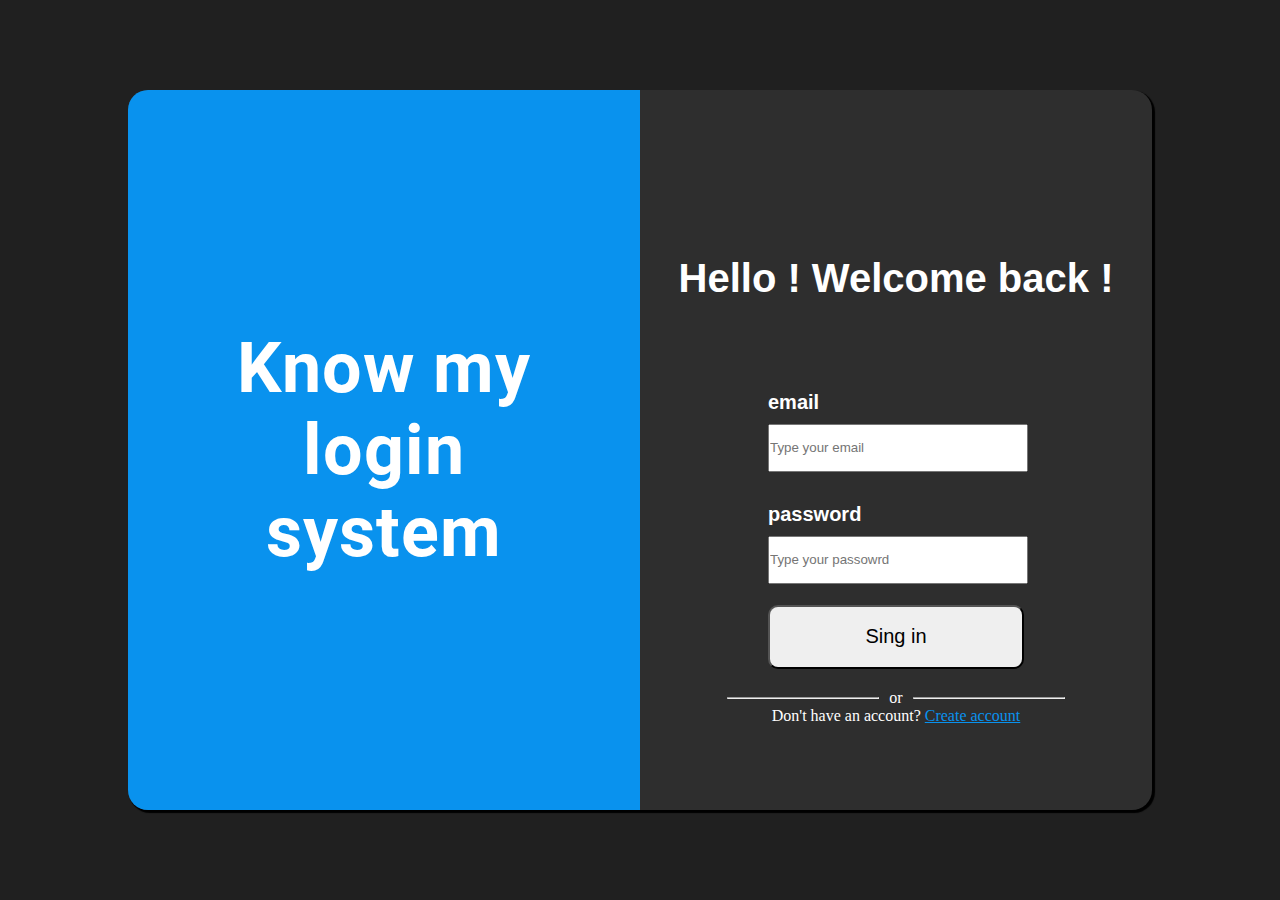
<file: en-US/login/login.html>
<!DOCTYPE html>
<html lang="en-US">
<head>
    <meta name="viewport" content="width=device-width, initial-scale=1, minimum-scale=1">
    <link rel="stylesheet" href="../../styles/style-login.css">
    <title>Portifólio WiLL</title>
</head>
<body>
    <main>
        <section class='content-container'>
            <div class="title-page">
                <h1>Know my login system</h1>
            </div>
            <div class="form-page">
                <h2>Hello ! Welcome back !</h2>
                <form>
                    <div class="email">
                        <h3>email</h3>
                        <input type="email" name="email-pass" id="email-input" class="email-input" placeholder="Type your email">
                    </div>

                    <div class="senha">
                        <h3>password</h3>
                        <input type="password" name="password-pass" id="password-input"  placeholder="Type your passowrd">
                    </div>

                    <button type="submit" class="submit-button">Sing in</button>
                </form>
                <div class='or'><hr> or <hr></div>
                <p>Don't have an account? <a href="../register/register.html" style="color: rgb(9, 146, 238);">Create account</a></p>
            </div>
        </section>
    </main>
</body>
</html>
</file>
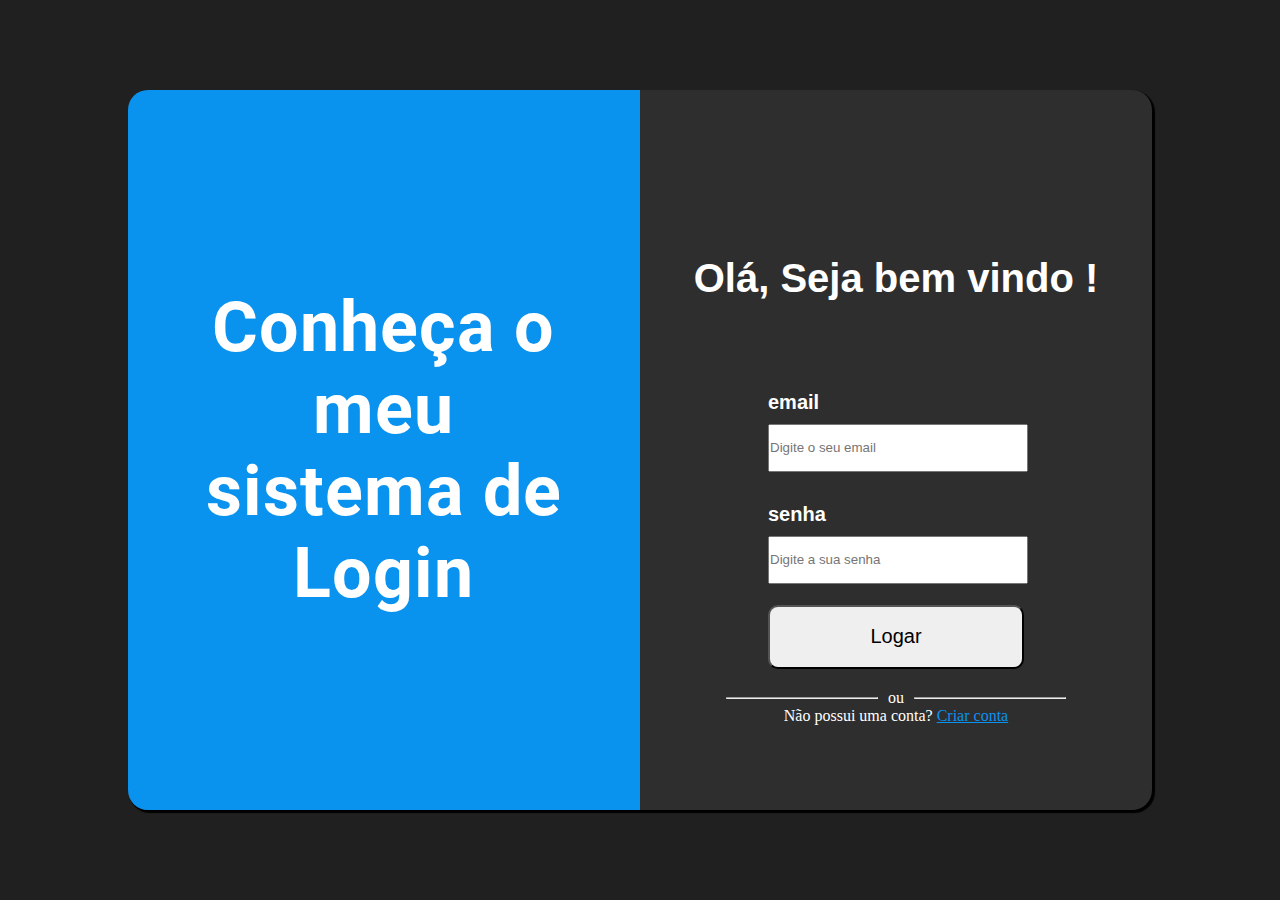
<file: pt-BR/login/login.html>
<!DOCTYPE html>
<html lang="pt-BR">
<head>
    <meta name="viewport" content="width=device-width, initial-scale=1, minimum-scale=1">
    <link rel="stylesheet" href="../../styles/style-login.css">
    <title>Portifólio WiLL</title>
</head>
<body>
    <main>
        <section class='content-container'>
            <div class="title-page">
                <h1>Conheça o meu sistema de Login</h1>
            </div>
            <div class="form-page">
                <h2>Olá, Seja bem vindo !</h2>
                <form action="">

                    

                    <div class="email">
                        <h3>email</h3>
                        <input type="email" name="email-pass" id="email-input" class="email-input" placeholder="Digite o seu email">
                    </div>

                    <div class="senha">
                        <h3>senha</h3>
                        <input type="password" name="password-pass" id="password-input"  placeholder="Digite a sua senha">
                    </div>

                    <button type="submit" class="submit-button">Logar</button>
                </form>
                <div class='or'><hr> ou <hr></div>
                <p>Não possui uma conta? <a href="../register/register.html" style="color: rgb(9, 146, 238);">Criar conta</a></p>
            </div>
        </section>
    </main>
</body>
</html>
</file>
<file: styles/style-login.css>
* {
    padding: 0;
    margin: 0;
}

/* imports */
@font-face {
    font-family: 'Roboto-bold';
    src: url('../fonts/Roboto-Bold.ttf');
}
@import url('https://fonts.googleapis.com/css2?family=Heebo:wght@500&display=swap');


/* main config */
main {
    background: rgb(32, 32, 32);
    height: 100vh;
    width: 100%;
    display: flex;
    align-items: center;
    justify-content: center;
}


/* content container */
.content-container {
    box-shadow: 2px 2px 1px 1px black;
    background: rgb(46, 46, 46);
    height: 80vh;
    width: 80%;
    border-radius: 20px;
    display: flex;
}

/* left div page */
.title-page {
    cursor: default;
    display: flex;
    align-items: center;
    width: 50%;
    justify-content: center;
    background: rgb(9, 146, 238);
    border-top-left-radius: 20px;
    border-bottom-left-radius: 20px;
}

.title-page h1 {
    letter-spacing: 1px;
    color: white;
    font-family: 'Roboto-bold', sans-serif;
    font-size: 70px;
    text-align: center;
    width: 70%;
}





/* right div page */
.form-page {
    width: 50%;
    color: white;
    flex-direction: column;
    display: flex;
    justify-content: center;
}

.form-page form {
    display: flex;
    margin-bottom: 20px;
    flex-direction: column;
    justify-content: center;
    align-items: center;
  
}

/* email and password div */
.email, .senha {
    height: 7rem;
    padding: 0 10px 0px 10px;
    width: 50%;
}

.form-page  h2 {
    font-size: 40px;
    text-align: center;
    padding: 80px 0px 80px;
    font-family: 'Heebo', sans-serif;
}
.form-page  h3 {
    font-size: 20px;
    margin: 10px 0px 10px 0px;
    width: max-content;
    font-family: 'Heebo', sans-serif;
}

/* inputs */
.email input,.senha input {
    align-items: center;
    font-size: 17;
    width: 100%;
    height: 40%;
    outline: 0;
}

/* sing in button */
.submit-button {
    width: 50%;
    height: 4rem;
    border-radius: 10px;
    cursor: pointer;
    font-size: 20px;
}

.submit-button:hover {
    opacity: 0.8;
}

/* bottom page */
.or {
    display: flex;
    width: 100%;
    justify-content: center;
    align-items: center;
    gap: 10px;
}
.or hr {
    height: 0;
    width: 150px;
    gap: 10;
}

.form-page p {
    width: 100%;
    text-align: center;
}

/* flex box */
@media (max-width: 999px) {
    .content-container {
        flex-direction: column;
        align-items: center;
        justify-content: first baseline;
        height: 100vh;
        width: 100%;
    }
    .title-page {
        width: 100%;
        height: 30%;
        border-top-left-radius: 0px;
        border-bottom-left-radius: 0px;
    }
    .title-page h1 {
        font-size: 45px;
        width: unset;
    }

    
    /* divs email / senha */
    .email, .senha {
        height: 7rem;
        padding: 0 10px 10px 10px;
        width: 20rem;
    }

    .form-page p {
        margin-bottom: 10px;
    }
    
    .form-page  h2 {
        font-size: 30px;
    }
    .submit-button {
         width:  18rem;
    }
}
</file>
